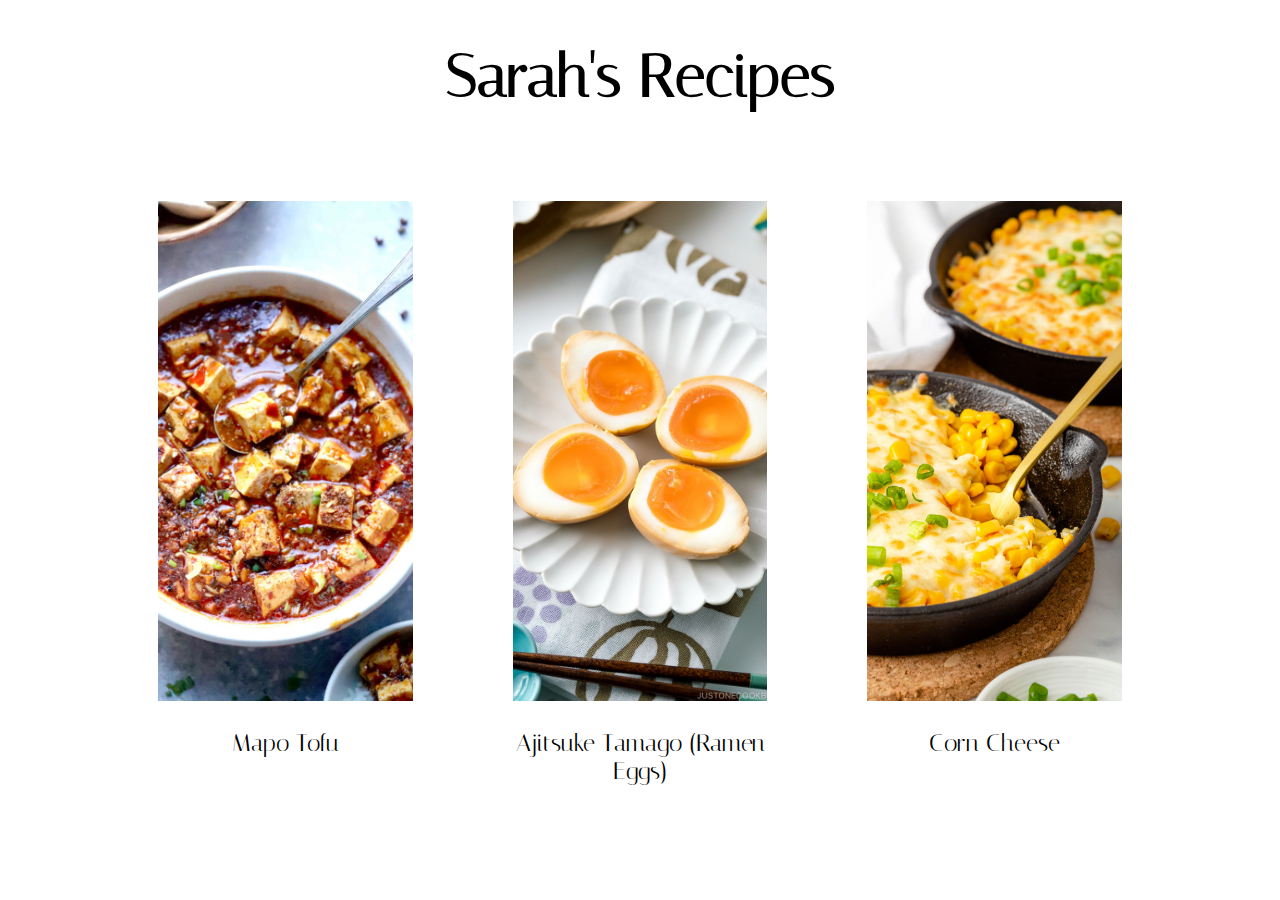
<file: index.html>
<!DOCTYPE html>
<html lang="en">
<head>
    <meta charset="UTF-8">
    <meta http-equiv="X-UA-Compatible" content="IE=edge">
    <meta name="viewport" content="width=device-width, initial-scale=1.0">
    <title>Document</title>
    
    <link rel="preconnect" href="https://fonts.googleapis.com">
    <link rel="preconnect" href="https://fonts.gstatic.com" crossorigin>
    <link href="https://fonts.googleapis.com/css2?family=Italiana&display=swap" rel="stylesheet">
    <link rel="stylesheet" href="style.css">
</head>
<body>
    <h1>Sarah's Recipes</h1>
    <div class="row">
        <div class="column">
            <a href="./recipes/tofu/mapotofu.html"><img src="./recipes/tofu/mapotofu.jpeg" alt="Mapo Tofu" style="width: 100%"></a>
            <p>Mapo Tofu</p>
        </div>
        <div class="column">
            <a href="./recipes/eggs/RamenEggs.html"><img src="./recipes/eggs/Ramen-Eggs.jpg" alt="Ajitsuke Tamago (Ramen Eggs)" style="width: 100%"></a>
            <p>Ajitsuke Tamago (Ramen Eggs)</p>
        </div>
        <div class="column">
            <a href="./recipes/corn/corncheese.html"><img src="./recipes/corn/corncheese.jpeg" alt="Corn Cheese" style="width: 100%"></a>
            <p>Corn Cheese</p>
        </div>
    </div>
        
            
        
            
        
  
</body>
</html>
</file>
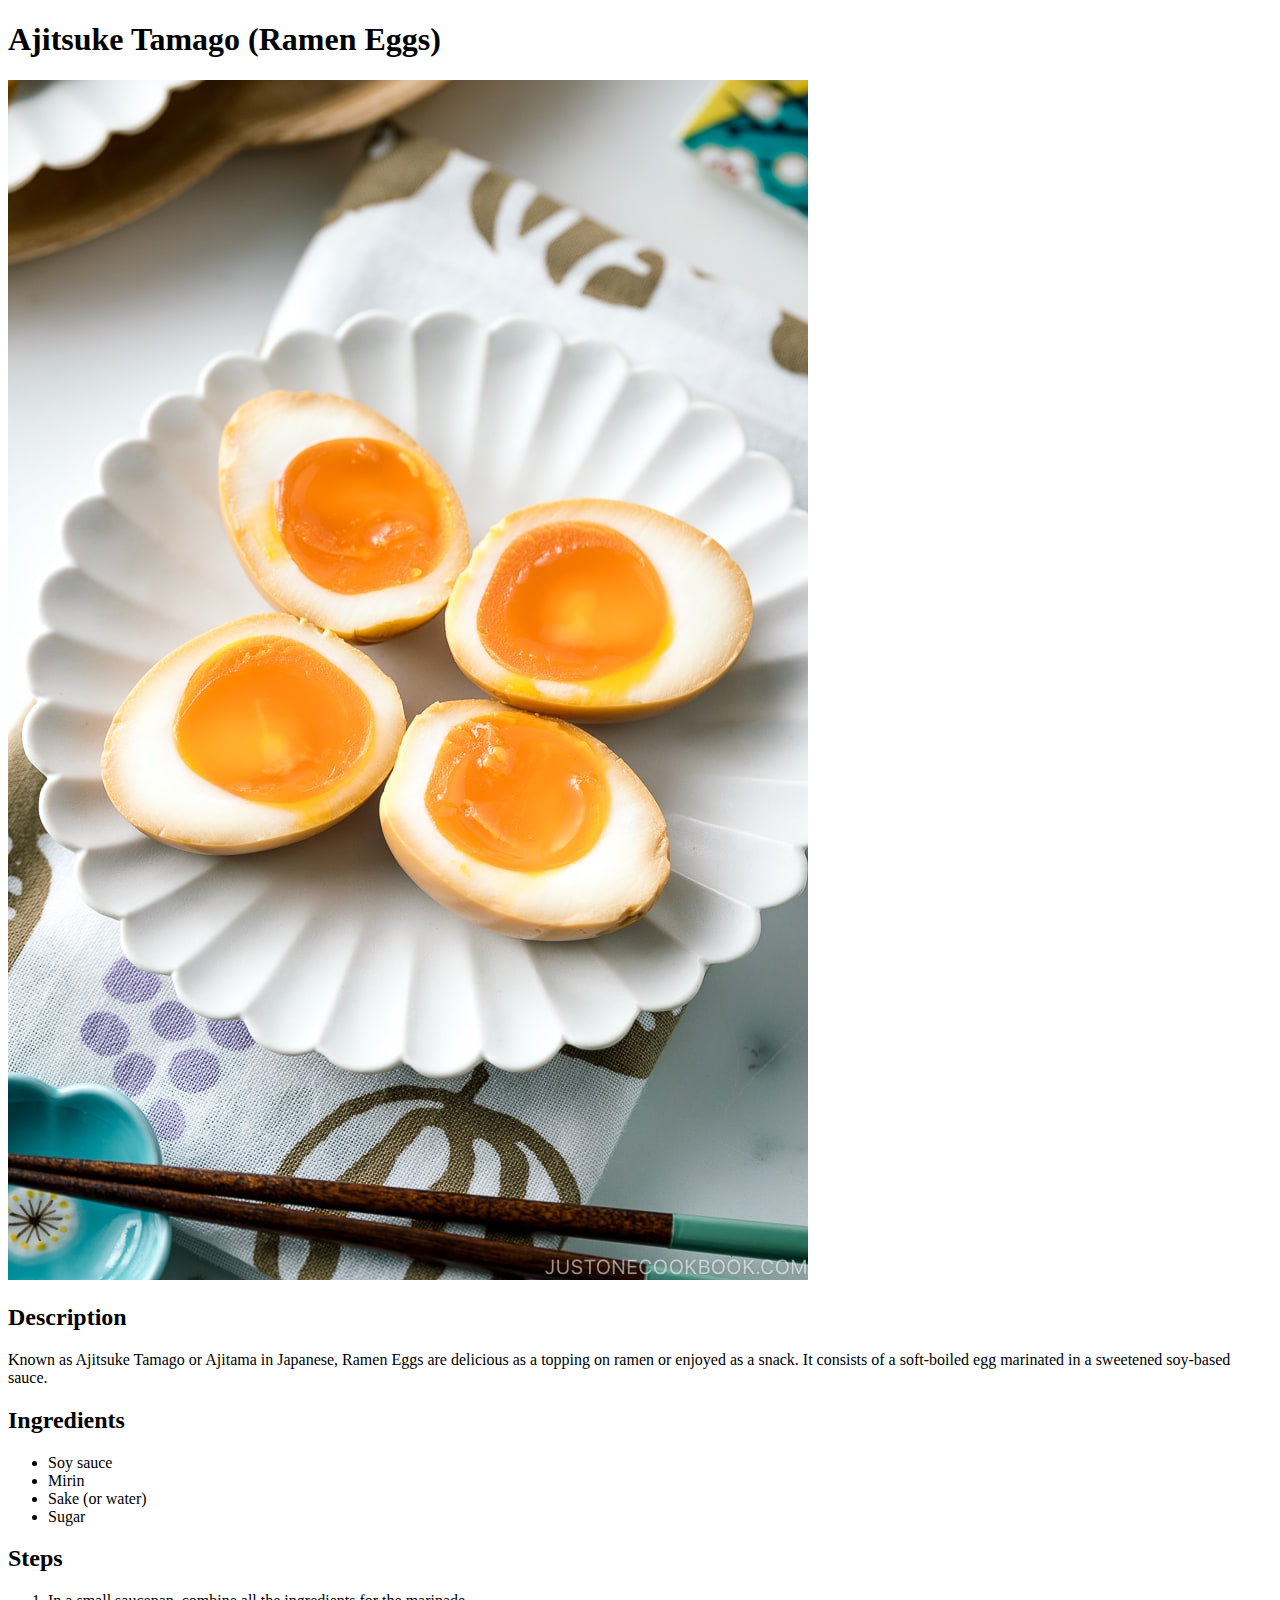
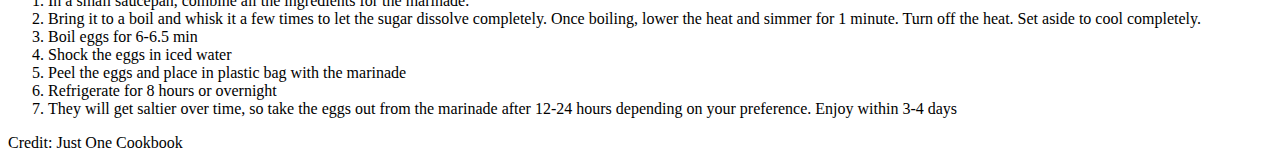
<file: recipes/RamenEggs.html>
<!DOCTYPE html>
<html lang="en">
<head>
    <meta charset="UTF-8">
    <meta http-equiv="X-UA-Compatible" content="IE=edge">
    <meta name="viewport" content="width=device-width, initial-scale=1.0">
    <title>Document</title>
</head>
<body>
    <h1>Ajitsuke Tamago (Ramen Eggs)</h1>
    <img src="Ramen-Eggs.jpg" alt="Ramen Eggs">
    <h2>Description</h2>
    <p>Known as Ajitsuke Tamago or Ajitama in Japanese, Ramen Eggs are delicious as a topping on ramen or enjoyed as a snack. It consists of a soft-boiled egg marinated in a sweetened soy-based sauce.</p>
    <h2>Ingredients</h2>
    <ul>
        <li>Soy sauce</li>
        <li>Mirin</li>
        <li>Sake (or water)</li>
        <li>Sugar</li>
    </ul>
    <h2>Steps</h2>
    <ol>
        <li>In a small saucepan, combine all the ingredients for the marinade.</li> 
        <li>Bring it to a boil and whisk it a few times to let the sugar dissolve completely. Once boiling, lower the heat and simmer for 1 minute. Turn off the heat. Set aside to cool completely.</li>
        <li>Boil eggs for 6-6.5 min</li>
        <li>Shock the eggs in iced water</li>
        <li>Peel the eggs and place in plastic bag with the marinade</li>
        <li>Refrigerate for 8 hours or overnight</li>
        <li>They will get saltier over time, so take the eggs out from the marinade after 12-24 hours depending on your preference. Enjoy within 3-4 days</li>
    </ol>
    <p>Credit: Just One Cookbook</p>
</body>
</html>
</file>
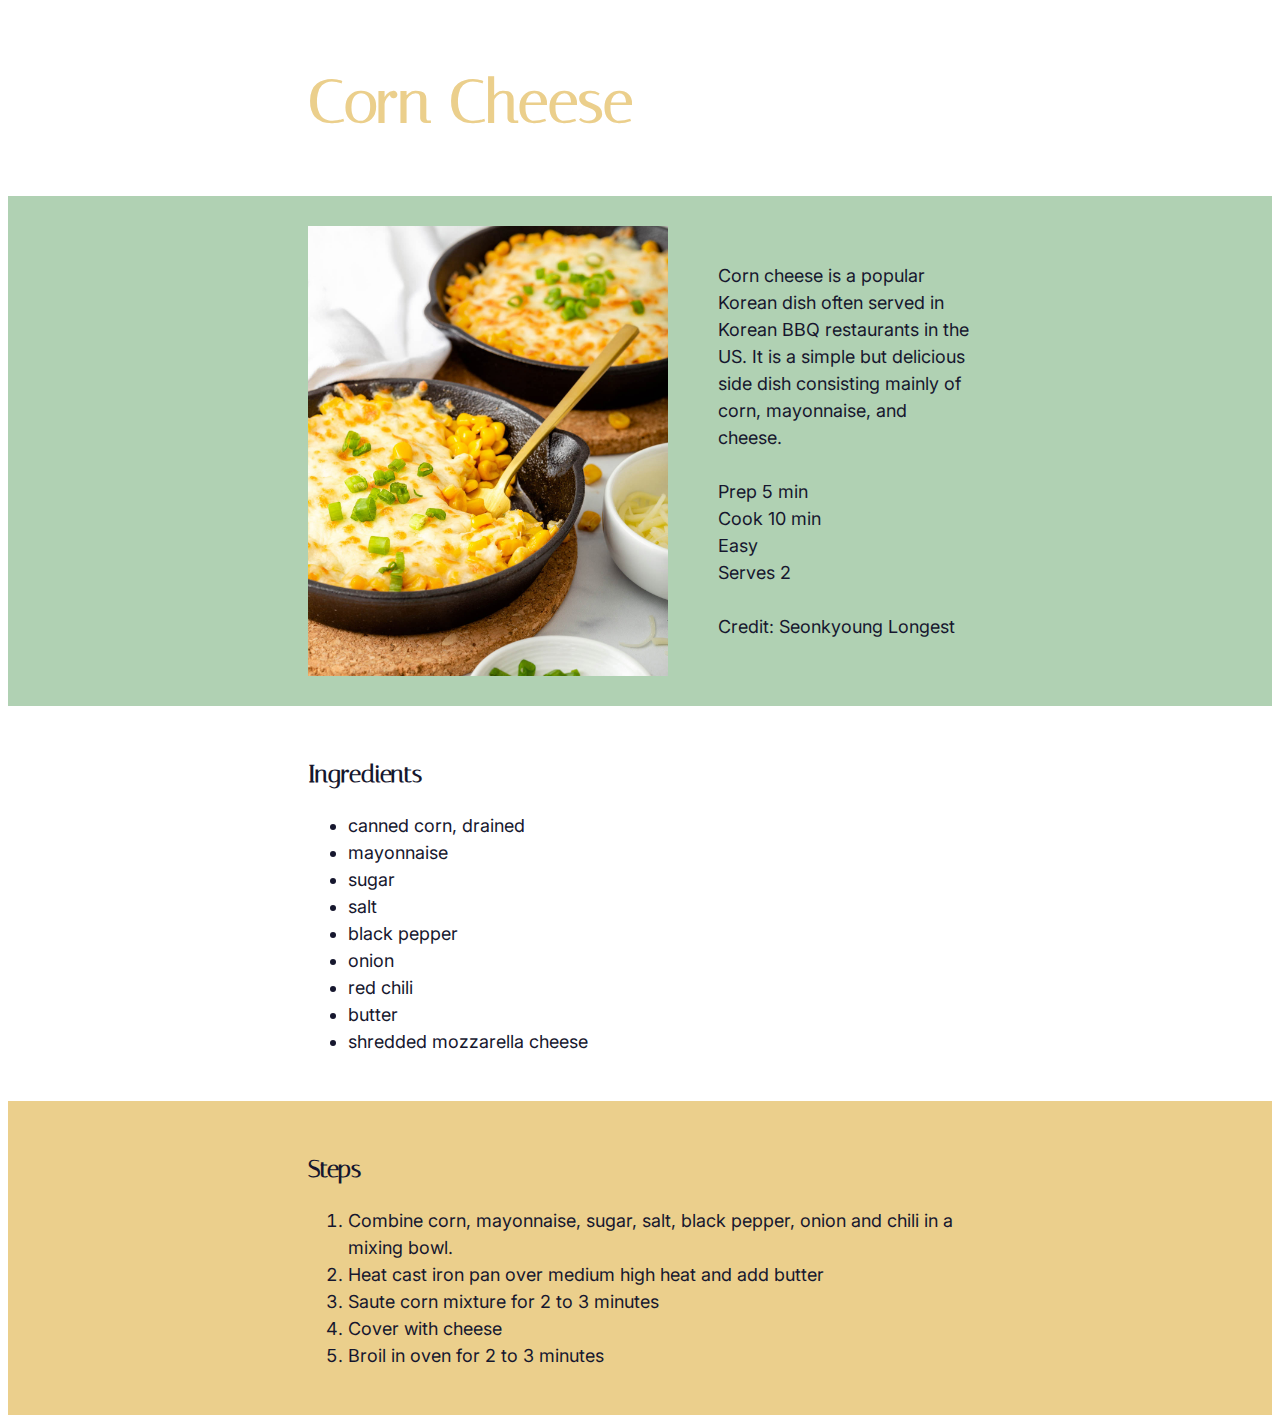
<file: recipes/corn/corncheese.html>
<!DOCTYPE html>
<html lang="en">
<head>
    <meta charset="UTF-8">
    <meta http-equiv="X-UA-Compatible" content="IE=edge">
    <meta name="viewport" content="width=device-width, initial-scale=1.0">
    <title>Document</title>
    <link rel="preconnect" href="https://fonts.googleapis.com">
    <link rel="preconnect" href="https://fonts.gstatic.com" crossorigin>
    <link href="https://fonts.googleapis.com/css2?family=Italiana&display=swap" rel="stylesheet">
    <link rel="preconnect" href="https://fonts.googleapis.com">
    <link rel="preconnect" href="https://fonts.gstatic.com" crossorigin>
    <link href="https://fonts.googleapis.com/css2?family=Inter:wght@200&display=swap" rel="stylesheet">
    <link rel="stylesheet" href="style.css">
</head>
<body>
    <header>
        <h1>Corn Cheese</h1>
    </header>
    <section class="column">
        <img src="corncheese.jpeg" alt="Corn Cheese">
        <div><span> Corn cheese is a popular Korean dish often served in Korean BBQ restaurants in the US. It is a simple but delicious side dish consisting mainly of corn, mayonnaise, and cheese.
        <br><br>
        Prep 5 min <br>
        Cook 10 min <br>
        Easy <br>
        Serves 2 <br> <br>
        Credit: Seonkyoung Longest</span>
        </div>
        
    </section>
    <section>
        <h2>Ingredients</h2>
        <ul>
            <li>canned corn, drained</li>
            <li>mayonnaise</li>
            <li>sugar</li>
            <li>salt</li>
            <li>black pepper</li>
            <li>onion</li>
            <li>red chili</li>
            <li>butter</li>
            <li>shredded mozzarella cheese</li>
        </ul>
    </section>
    <section class="steps">
        <h2>Steps</h2>
        <ol>
            <li>Combine corn, mayonnaise, sugar, salt, black pepper, onion and chili in a mixing bowl.</li>
            <li>Heat cast iron pan over medium high heat and add butter</li>
            <li>Saute corn mixture for 2 to 3 minutes</li>
            <li>Cover with cheese</li>
            <li>Broil in oven for 2 to 3 minutes</li>
        </ol>
    </section>
</body>
</html>
</file>
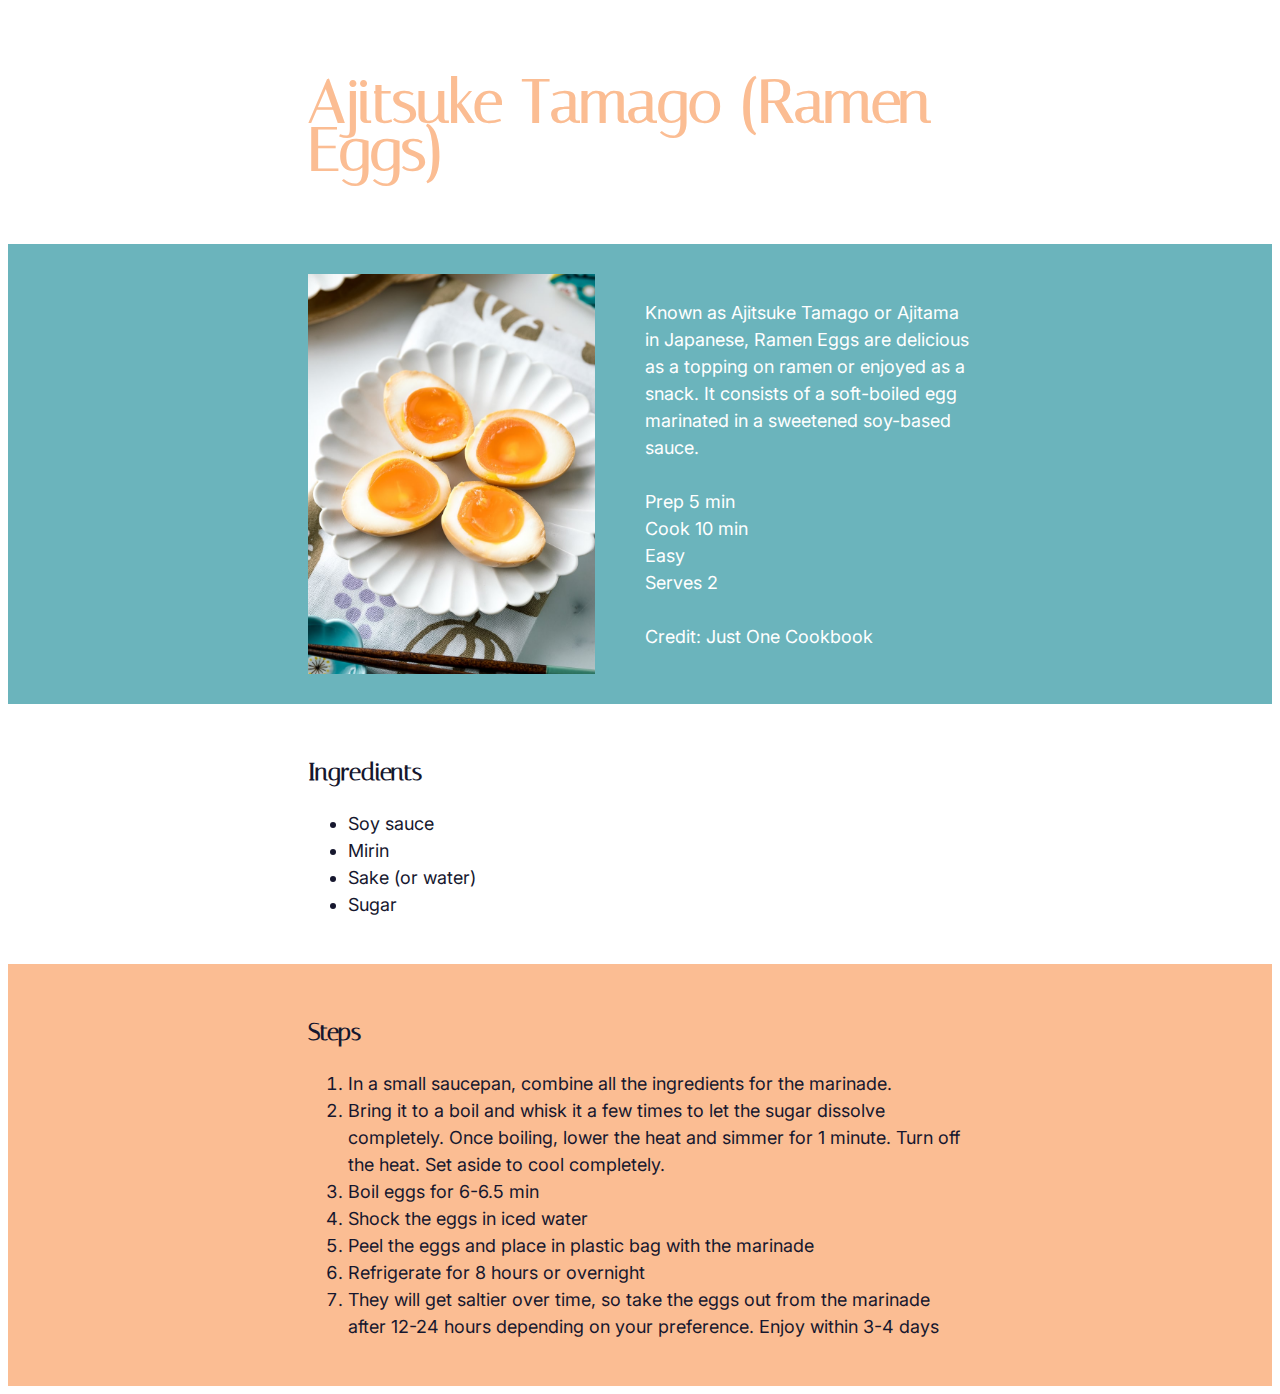
<file: recipes/eggs/RamenEggs.html>
<!DOCTYPE html>
<html lang="en">
<head>
    <meta charset="UTF-8">
    <meta http-equiv="X-UA-Compatible" content="IE=edge">
    <meta name="viewport" content="width=device-width, initial-scale=1.0">
    <title>Document</title>
    <link rel="preconnect" href="https://fonts.googleapis.com">
    <link rel="preconnect" href="https://fonts.gstatic.com" crossorigin>
    <link href="https://fonts.googleapis.com/css2?family=Italiana&display=swap" rel="stylesheet">
    <link rel="preconnect" href="https://fonts.googleapis.com">
    <link rel="preconnect" href="https://fonts.gstatic.com" crossorigin>
    <link href="https://fonts.googleapis.com/css2?family=Inter:wght@200&display=swap" rel="stylesheet">
    <link rel="stylesheet" href="style.css">
</head>
<body>
    <header>
        <h1>Ajitsuke Tamago (Ramen Eggs)</h1>
    </header>
    <section class="column">
        <img src="Ramen-Eggs.jpg" alt="Ramen Eggs">
        <div><span> Known as Ajitsuke Tamago or Ajitama in Japanese, Ramen Eggs are delicious as a topping on ramen or enjoyed as a snack. It consists of a soft-boiled egg marinated in a sweetened soy-based sauce.
        <br><br>
        Prep 5 min <br>
        Cook 10 min <br>
        Easy <br>
        Serves 2 <br> <br>
        Credit: Just One Cookbook</span>
        </div>
        
    </section>
    <section>
        <h2>Ingredients</h2>
        <ul>
            <li>Soy sauce</li>
            <li>Mirin</li>
            <li>Sake (or water)</li>
            <li>Sugar</li>
        </ul>
    </section>
    <section class="steps">
        <h2>Steps</h2>
        <ol>
            <li>In a small saucepan, combine all the ingredients for the marinade.</li> 
            <li>Bring it to a boil and whisk it a few times to let the sugar dissolve completely. Once boiling, lower the heat and simmer for 1 minute. Turn off the heat. Set aside to cool completely.</li>
            <li>Boil eggs for 6-6.5 min</li>
            <li>Shock the eggs in iced water</li>
            <li>Peel the eggs and place in plastic bag with the marinade</li>
            <li>Refrigerate for 8 hours or overnight</li>
            <li>They will get saltier over time, so take the eggs out from the marinade after 12-24 hours depending on your preference. Enjoy within 3-4 days</li>
        </ol>
    </section>
</body>
</html>
</file>
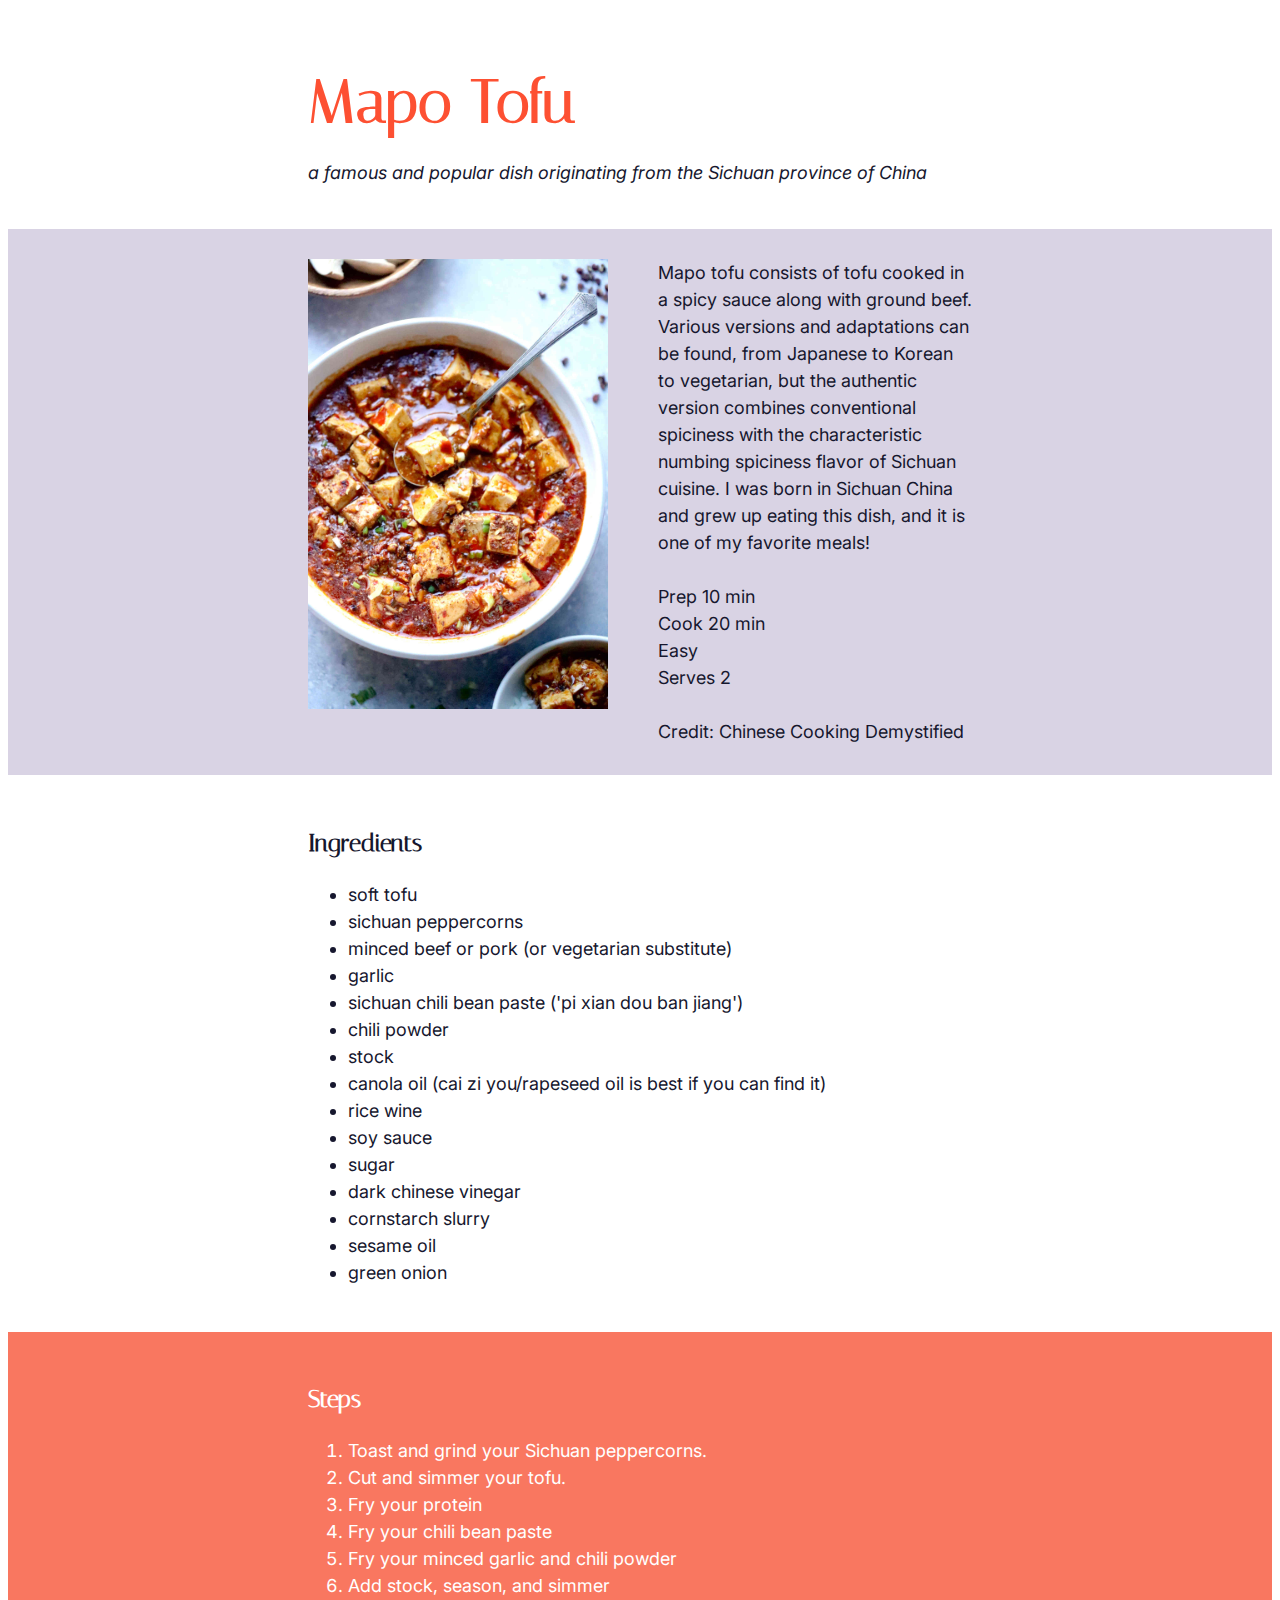
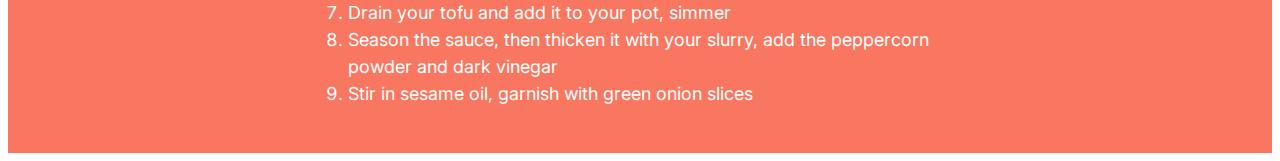
<file: recipes/tofu/mapotofu.html>
<!DOCTYPE html>
<html lang="en">
<head>
    <meta charset="UTF-8">
    <meta http-equiv="X-UA-Compatible" content="IE=edge">
    <meta name="viewport" content="width=device-width, initial-scale=1.0">
    <title>Document</title>
    <link rel="preconnect" href="https://fonts.googleapis.com">
    <link rel="preconnect" href="https://fonts.gstatic.com" crossorigin>
    <link href="https://fonts.googleapis.com/css2?family=Italiana&display=swap" rel="stylesheet">
    <link rel="preconnect" href="https://fonts.googleapis.com">
    <link rel="preconnect" href="https://fonts.gstatic.com" crossorigin>
    <link href="https://fonts.googleapis.com/css2?family=Inter:wght@200&display=swap" rel="stylesheet">
    <link rel="stylesheet" href="style.css">
</head>
<body>
    <header>
        <h1>Mapo Tofu</h1>
        <p>a famous and popular dish originating from the Sichuan province of China</p>
    </header>
    <section class="column">
        <img src="mapotofu.jpeg" alt="Bowl of Mapo Tofu">
        <div><span> Mapo tofu consists of tofu cooked in a spicy sauce along with ground beef. Various versions and adaptations can be found, from Japanese to Korean to vegetarian, but the authentic version combines conventional spiciness with the characteristic numbing spiciness flavor of Sichuan cuisine. I was born in Sichuan China and grew up eating this dish, and it is one of my favorite meals!
        <br><br>
        Prep 10 min <br>
        Cook 20 min <br>
        Easy <br>
        Serves 2 <br> <br>
        Credit: Chinese Cooking Demystified</span>
        </div>
        
    </section>
    <section>
        <h2>Ingredients</h2>
        <ul>
            <li>soft tofu</li>
            <li>sichuan peppercorns</li>
            <li>minced beef or pork (or vegetarian substitute)</li>
            <li>garlic</li>
            <li>sichuan chili bean paste ('pi xian dou ban jiang')</li>
            <li>chili powder</li>
            <li>stock</li>
            <li>canola oil (cai zi you/rapeseed oil is best if you can find it)</li>
            <li>rice wine</li>
            <li>soy sauce</li>
            <li>sugar</li>
            <li>dark chinese vinegar</li>
            <li>cornstarch slurry</li>
            <li>sesame oil</li>
            <li>green onion</li>
        </ul>
    </section>
    <section class="steps">
        <h2>Steps</h2>
        <ol>
            <li>Toast and grind your Sichuan peppercorns.</li>
            <li>Cut and simmer your tofu.</li>
            <li>Fry your protein</li>
            <li>Fry your chili bean paste</li>
            <li>Fry your minced garlic and chili powder</li>
            <li>Add stock, season, and simmer</li>
            <li>Drain your tofu and add it to your pot, simmer</li>
            <li>Season the sauce, then thicken it with your slurry, add the peppercorn powder and dark vinegar</li>
            <li>Stir in sesame oil, garnish with green onion slices</li>
        </ol>
    </section>
</body>
</html>
</file>
<file: style.css>
h1 {
    font-family: 'Italiana', serif;
    font-size: 60px;
    text-align: center;
}

p{
    font-family: 'Italiana', serif;
    font-size: 24px;
    text-align: center;
}

.row {
    display: flex;
    margin-left: 100px;
    margin-right: 100px;
}

.column {
    flex: 33.33%;
    padding: 50px;
}
div img {
    height: 500px;
    object-fit: cover;
}
</file>
<file: recipes/corn/style.css>
img{
    width: 400px;
    height: 450px;
    object-fit: cover;
}

* {
    font-family: 'Inter', sans-serif;
    color: #16172E;
    
}

h1,h2,h3 {
    font-family: 'Italiana', serif;
}
header {
    padding: 30px 300px;
    line-height: 0.8;
}
h1 {
    font-size: 60px;
    color: #EBCF8C;
}
header p{
    font-style: italic;
    font-size: 18px;
}

.column {
    display: flex;
    padding: 30px 300px;
    gap: 50px;
    background-color: #B0D1B3;
}

div {
    width: 400px;
    display: flex;
    align-items: center;
    line-height: 1.5;
    font-size: 18px;
}
section{
    padding: 30px 300px;
    line-height: 1.5
}

li {
    font-size: 18px;
}

.steps{
    background-color: #EBCF8C;
}

.steps h2, .steps li {
    line-height: 1.5;
}
</file>
<file: recipes/eggs/style.css>
img{
    width: 350px;
    height: 400px;
    object-fit: cover;
}

* {
    font-family: 'Inter', sans-serif;
    color: #16172E;
    
}

h1,h2,h3 {
    font-family: 'Italiana', serif;
}
header {
    padding: 30px 300px;
    line-height: 0.8;
}
h1 {
    font-size: 60px;
    color: #fbbd93;
}
header p{
    font-style: italic;
}

.column {
    display: flex;
    padding: 30px 300px;
    gap: 50px;
    background-color: #6BB4BC;
}
.column div span {
    color: white;
    font-size: 18px;
}
div {
    width: 400px;
    display: flex;
    align-items: center;
    line-height: 1.5;
    font-size: 16px;
}

section{
    padding: 30px 300px;
    line-height: 1.5
}

li {
    font-size: 18px;
}

.steps{
    background-color: #fbbd93;
}
.steps h2, .steps li {
    line-height: 1.5;
}
</file>
<file: recipes/tofu/style.css>
img{
    width: 370px;
    height: 450px;
    object-fit: cover;
}

* {
    font-family: 'Inter', sans-serif;
    color: #16172E;
    
}

h1,h2,h3 {
    font-family: 'Italiana', serif;
}
header {
    padding: 30px 300px;
    line-height: 0.8;
}
h1 {
    font-size: 60px;
    color: #FD5032;
}
header p{
    font-style: italic;
    font-size: 18px;
}

.column {
    display: flex;
    padding: 30px 300px;
    gap: 50px;
    background-color: #D9D3E4;
}

div {
    width: 500px;
    display: flex;
    align-items: center;
    line-height: 1.5;
    font-size: 18px;
}

section{
    padding: 30px 300px;
    line-height: 1.5
}

li{
    font-size: 18px;
}

.steps{
    background-color: #f97760;
}

.steps h2, .steps li {
    color: white;
    line-height: 1.5;
}
</file>
